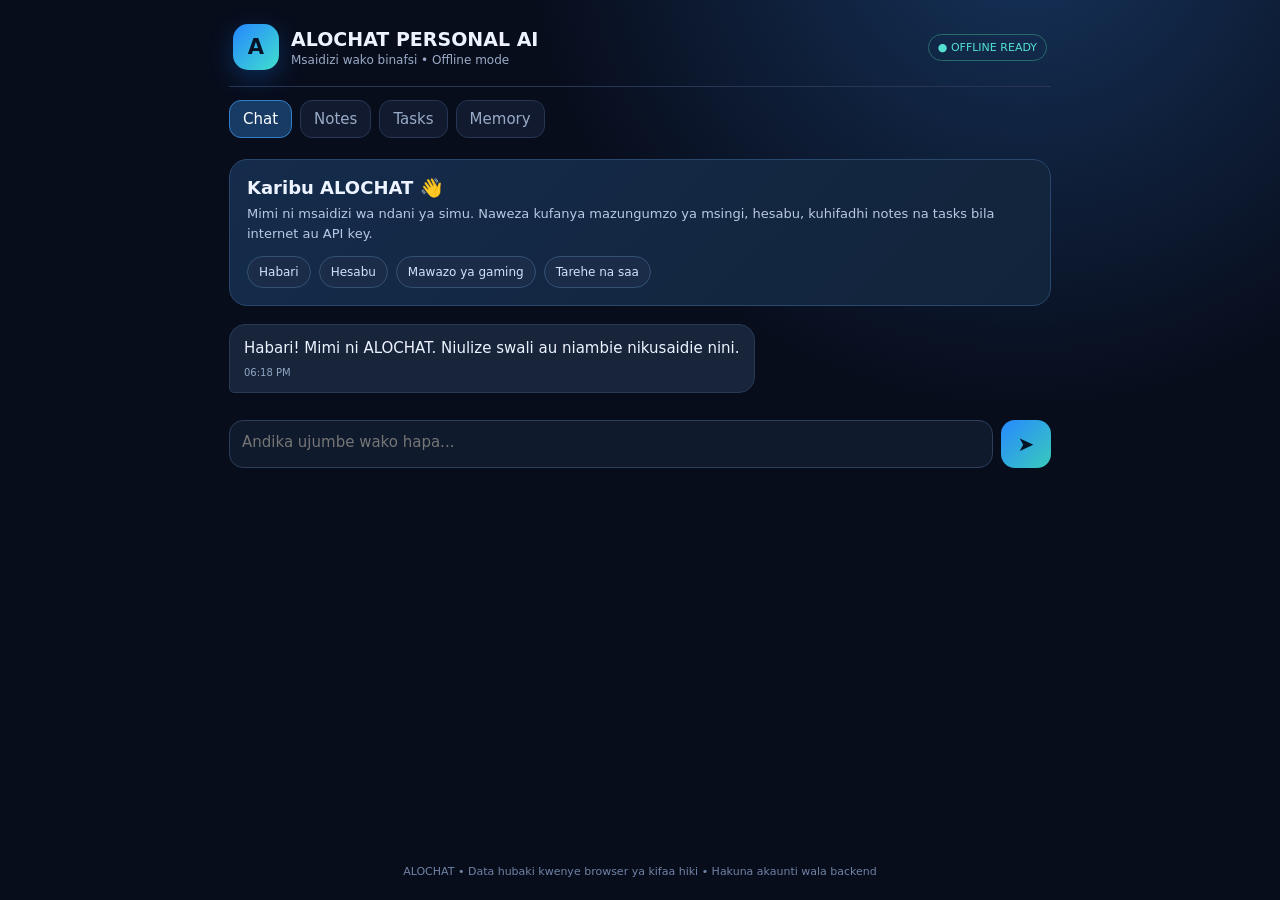
<file: ALOCHAT-Personal-AI-Offline-1.html>
<!doctype html>
<html lang="sw">
<head>
<meta charset="utf-8">
<meta name="viewport" content="width=device-width,initial-scale=1,viewport-fit=cover">
<meta name="theme-color" content="#080d1c">
<title>ALOCHAT Personal AI</title>
<style>
:root{--bg:#080d1c;--panel:#111a2e;--panel2:#17233b;--line:#263653;--text:#edf3ff;--muted:#9aabc7;--blue:#5aa8ff;--cyan:#54e1d2;--user:#173d68;--bot:#17243a}
*{box-sizing:border-box}body{margin:0;background:radial-gradient(circle at 80% -10%,#16345c 0,transparent 35%),var(--bg);color:var(--text);font:15px system-ui,-apple-system,Segoe UI,sans-serif;min-height:100vh}
.app{max-width:850px;margin:auto;min-height:100vh;display:flex;flex-direction:column;padding:14px}
header{display:flex;align-items:center;gap:12px;padding:10px 4px 16px;border-bottom:1px solid var(--line)}
.logo{width:46px;height:46px;border-radius:15px;background:linear-gradient(135deg,#2586ff,#40e0ce);display:grid;place-items:center;color:#061326;font-weight:900;font-size:21px;box-shadow:0 8px 25px #1685ff44}
h1{font-size:19px;margin:0} .sub{font-size:12px;color:var(--muted);margin-top:3px}.status{margin-left:auto;color:var(--cyan);font-size:11px;border:1px solid #276b6a;padding:6px 9px;border-radius:20px;white-space:nowrap}
.tabs{display:flex;gap:8px;overflow:auto;padding:13px 0}.tab{border:1px solid var(--line);background:var(--panel);color:var(--muted);padding:9px 13px;border-radius:12px;white-space:nowrap}.tab.active{background:#173b65;color:white;border-color:#347fc5}
main{flex:1;display:flex;flex-direction:column;min-height:50vh}.welcome{background:linear-gradient(135deg,#142b4b,#12243a);border:1px solid #29486d;border-radius:18px;padding:17px;margin:8px 0 14px}.welcome h2{margin:0 0 6px;font-size:18px}.welcome p{margin:0;color:#b8c9e3;line-height:1.5;font-size:13px}
.chips{display:flex;flex-wrap:wrap;gap:8px;margin-top:13px}.chip{background:#1a2c48;color:#cde3ff;border:1px solid #345172;border-radius:20px;padding:8px 11px;font-size:12px}
#chat{display:flex;flex-direction:column;gap:12px;padding:4px 0 15px}.msg{max-width:88%;padding:12px 14px;border-radius:16px;line-height:1.5;white-space:pre-wrap;overflow-wrap:anywhere}.bot{align-self:flex-start;background:var(--bot);border:1px solid #293a56;border-bottom-left-radius:5px}.user{align-self:flex-end;background:var(--user);border:1px solid #2e6297;border-bottom-right-radius:5px}.time{font-size:10px;color:#91a6c4;margin-top:5px}
.composer{position:sticky;bottom:0;background:linear-gradient(transparent,var(--bg) 18%);padding:12px 0 max(10px,env(safe-area-inset-bottom));display:flex;gap:8px}
textarea,input{font:inherit;color:var(--text);background:#101a2d;border:1px solid #2b3e5c;border-radius:14px;padding:12px;outline:none}textarea:focus,input:focus{border-color:var(--blue)}#prompt{flex:1;resize:none;min-height:48px;max-height:130px}
button{font:inherit;cursor:pointer}.send{width:50px;border:0;border-radius:14px;background:linear-gradient(135deg,#2789ff,#39cbbb);color:#061326;font-size:20px;font-weight:900}
.panel{background:var(--panel);border:1px solid var(--line);border-radius:16px;padding:15px;margin:8px 0}.panel h3{margin:0 0 10px}.muted{color:var(--muted);font-size:13px;line-height:1.5}.row{display:flex;gap:8px;flex-wrap:wrap}.row input{flex:1;min-width:160px}.action{background:#1b3557;border:1px solid #355477;color:#e5f1ff;padding:10px 13px;border-radius:11px}.danger{background:#492532;border-color:#754050}.item{padding:10px 0;border-bottom:1px solid var(--line);display:flex;justify-content:space-between;gap:10px}.item:last-child{border:0}.item small{color:var(--muted)}.hidden{display:none!important}footer{text-align:center;color:#6f83a4;font-size:11px;padding:8px}
</style>
</head>
<body>
<div class="app">
<header><div class="logo">A</div><div><h1>ALOCHAT PERSONAL AI</h1><div class="sub">Msaidizi wako binafsi • Offline mode</div></div><div class="status">● OFFLINE READY</div></header>
<nav class="tabs">
<button class="tab active" data-page="chatPage">Chat</button>
<button class="tab" data-page="notesPage">Notes</button>
<button class="tab" data-page="tasksPage">Tasks</button>
<button class="tab" data-page="memoryPage">Memory</button>
</nav>
<main>
<section id="chatPage">
<div class="welcome"><h2>Karibu ALOCHAT 👋</h2><p>Mimi ni msaidizi wa ndani ya simu. Naweza kufanya mazungumzo ya msingi, hesabu, kuhifadhi notes na tasks bila internet au API key.</p>
<div class="chips"><button class="chip" data-say="Habari ALOCHAT">Habari</button><button class="chip" data-say="Nisaidie kufanya hesabu 25000 + 15000">Hesabu</button><button class="chip" data-say="Nipe mawazo ya content za gaming">Mawazo ya gaming</button><button class="chip" data-say="Saa na tarehe ni ngapi?">Tarehe na saa</button></div></div>
<div id="chat" aria-live="polite"></div>
<div class="composer"><textarea id="prompt" rows="1" placeholder="Andika ujumbe wako hapa..."></textarea><button class="send" id="send" aria-label="Tuma">➤</button></div>
</section>
<section id="notesPage" class="hidden"><div class="panel"><h3>📝 Notes zako</h3><p class="muted">Maandishi yanahifadhiwa kwenye simu hii.</p><textarea id="noteText" style="width:100%;min-height:120px" placeholder="Andika note..."></textarea><div class="row" style="margin-top:9px"><button class="action" id="saveNote">Hifadhi note</button><button class="action danger" id="clearNotes">Futa notes zote</button></div></div><div class="panel"><h3>Notes zilizohifadhiwa</h3><div id="notesList"></div></div></section>
<section id="tasksPage" class="hidden"><div class="panel"><h3>✅ Tasks</h3><div class="row"><input id="taskInput" placeholder="Andika kazi ya kufanya..."><button class="action" id="addTask">Ongeza</button></div><div id="tasksList" style="margin-top:12px"></div></div></section>
<section id="memoryPage" class="hidden"><div class="panel"><h3>🧠 Kumbukumbu ya ALOCHAT</h3><p class="muted">Unaweza kuhifadhi taarifa unazotaka msaidizi akumbuke kwenye kifaa hiki.</p><input id="memoryInput" style="width:100%" placeholder="Mfano: Ninapenda games za open world"><div class="row" style="margin-top:9px"><button class="action" id="addMemory">Hifadhi kumbukumbu</button><button class="action danger" id="clearMemory">Futa kumbukumbu</button></div><div id="memoryList" style="margin-top:12px"></div></div></section>
</main>
<footer>ALOCHAT • Data hubaki kwenye browser ya kifaa hiki • Hakuna akaunti wala backend</footer>
</div>
<script>
(()=>{
const $=id=>document.getElementById(id);
const get=(k,d=[])=>{try{return JSON.parse(localStorage.getItem('alochat_'+k))??d}catch{return d}};
const put=(k,v)=>localStorage.setItem('alochat_'+k,JSON.stringify(v));
let history=get('history',[]);
function addMsg(text,who='bot'){const el=document.createElement('div');el.className='msg '+who;el.textContent=text;const t=document.createElement('div');t.className='time';t.textContent=new Date().toLocaleTimeString([],{hour:'2-digit',minute:'2-digit'});el.appendChild(t);$('chat').appendChild(el);$('chat').scrollTop=$('chat').scrollHeight;}
function restore(){history.forEach(m=>addMsg(m.text,m.who));if(!history.length)addMsg('Habari! Mimi ni ALOCHAT. Niulize swali au niambie nikusaidie nini.');}
function reply(raw){
 const s=raw.trim(),q=s.toLowerCase(),mem=get('memory',[]);
 const notes=get('notes',[]),tasks=get('tasks',[]);
 if(/^(habari|mambo|vipi|hello|hi|hey)\b/.test(q))return 'Habari! Nipo tayari kukusaidia. Unaendeleaje leo?';
 if(/jina lako|wewe ni nani|who are you/.test(q))return 'Mimi ni ALOCHAT PERSONAL AI, msaidizi wa ndani ya kifaa uliotengenezwa kwa ajili yako. Nafanya kazi offline bila API key.';
 if(/saa|tarehe|date|time/.test(q))return 'Sasa ni '+new Date().toLocaleString('sw-TZ',{dateStyle:'full',timeStyle:'short'})+'.';
 if(/kumbukumbu|unakumbuka|memory/.test(q))return mem.length?'Kumbukumbu nilizohifadhi:\n• '+mem.join('\n• '):'Bado huna kumbukumbu. Fungua sehemu ya Memory kuhifadhi taarifa.';
 if(/notes|maandishi yangu/.test(q))return 'Una notes '+notes.length+'. Fungua sehemu ya Notes kuziona au kuongeza nyingine.';
 if(/task|kazi zangu/.test(q))return 'Una tasks '+tasks.length+'. Fungua sehemu ya Tasks kuzisimamia.';
 if(/msaada|help|unaweza kufanya nini/.test(q))return 'Naweza:\n• Kujibu salamu na maswali ya kawaida ya msingi\n• Kufanya hesabu, mfano 15000 + 25000\n• Kutoa mawazo ya content na gaming\n• Kuonyesha tarehe na saa\n• Kuhifadhi notes, tasks na kumbukumbu\n\nKumbuka: Hii ni assistant ya offline yenye majibu ya kanuni, si modeli kubwa ya AI.';
 const math=s.match(/(?:hesabu|calculate|ni ngapi|jibu)\s*[:：]?\s*([0-9+\-*/().%\s]+)/i)||s.match(/^\s*([0-9][0-9+\-*/().%\s]*)\s*$/);
 if(math){try{const expr=math[1].trim();if(!/^[0-9+\-*/().%\s]+$/.test(expr))throw 0;const result=Function('"use strict";return ('+expr+')')();if(!Number.isFinite(result))throw 0;return 'Jibu ni: '+result;}catch{return 'Sijaweza kutambua hesabu hiyo. Mfano: 25000 + 15000';}}
 if(/content|video|tiktok|gaming|mchezo|game/.test(q))return 'Mawazo ya content za gaming:\n1. Jaribu challenge ngumu kwenye Free Fire.\n2. Linganisha game mbili za open-world.\n3. Tengeneza video ya tips 3 za kuboresha gameplay.\n4. Rekodi reaction yako unapopoteza au kushinda.\n5. Tengeneza story fupi ya gamer.\n\nNiambie game unayotaka ili nitoe mawazo yanayoendana nayo.';
 if(/asante|thanks/.test(q))return 'Karibu sana! Nipo hapa kukusaidia.';
 if(/hali ya hewa|weather/.test(q))return 'Taarifa za hali ya hewa zinahitaji internet. Kwa sasa niko offline.';
 if(/internet|mtandaoni|habari za leo|latest|sasa hivi/.test(q))return 'Ili kupata taarifa za sasa au kutafuta mtandaoni, nahitaji internet. Kwa sasa ninafanya kazi offline.';
 if(/nakupenda|love you/.test(q))return 'Asante! 😊 Nipo hapa kukusaidia kwa kadri niwezavyo.';
 return 'Nimepokea ujumbe wako: "'+s+'".\n\nKwa sasa nina uwezo wa offline wa msingi, hivyo siwezi kuelewa kila swali kama AI kubwa ya mtandaoni. Jaribu kuandika "msaada" kuona ninachoweza kufanya, au niulize hesabu.';
}
function send(text){const s=(text??$('prompt').value).trim();if(!s)return;addMsg(s,'user');history.push({text:s,who:'user'});const r=reply(s);addMsg(r,'bot');history.push({text:r,who:'bot'});put('history',history.slice(-80));$('prompt').value='';$('prompt').style.height='auto';}
$('send').onclick=()=>send();$('prompt').addEventListener('keydown',e=>{if(e.key==='Enter'&&!e.shiftKey){e.preventDefault();send();}});$('prompt').addEventListener('input',e=>{e.target.style.height='auto';e.target.style.height=Math.min(e.target.scrollHeight,130)+'px';});
document.querySelectorAll('[data-say]').forEach(b=>b.onclick=()=>send(b.dataset.say));
document.querySelectorAll('.tab').forEach(b=>b.onclick=()=>{document.querySelectorAll('.tab').forEach(x=>x.classList.toggle('active',x===b));['chatPage','notesPage','tasksPage','memoryPage'].forEach(id=>$(id).classList.toggle('hidden',id!==b.dataset.page));renderAll();});
function renderAll(){
 const notes=get('notes',[]);$('notesList').innerHTML='';notes.forEach((n,i)=>{const d=document.createElement('div');d.className='item';const span=document.createElement('span');span.textContent=n;const del=document.createElement('button');del.className='action danger';del.textContent='Futa';del.onclick=()=>{notes.splice(i,1);put('notes',notes);renderAll()};d.append(span,del);$('notesList').append(d)});if(!notes.length)$('notesList').textContent='Bado hakuna notes.';
 const tasks=get('tasks',[]);$('tasksList').innerHTML='';tasks.forEach((t,i)=>{const d=document.createElement('div');d.className='item';const label=document.createElement('label');const cb=document.createElement('input');cb.type='checkbox';cb.checked=t.done;cb.onchange=()=>{tasks[i].done=cb.checked;put('tasks',tasks);renderAll()};label.append(cb,document.createTextNode(' '+t.text));if(t.done)label.style.textDecoration='line-through';const del=document.createElement('button');del.className='action danger';del.textContent='×';del.onclick=()=>{tasks.splice(i,1);put('tasks',tasks);renderAll()};d.append(label,del);$('tasksList').append(d)});if(!tasks.length)$('tasksList').textContent='Bado hakuna tasks.';
 const memories=get('memory',[]);$('memoryList').innerHTML='';memories.forEach((m,i)=>{const d=document.createElement('div');d.className='item';const sp=document.createElement('span');sp.textContent=m;const del=document.createElement('button');del.className='action danger';del.textContent='Futa';del.onclick=()=>{memories.splice(i,1);put('memory',memories);renderAll()};d.append(sp,del);$('memoryList').append(d)});if(!memories.length)$('memoryList').textContent='Bado hakuna kumbukumbu.';
}
$('saveNote').onclick=()=>{const v=$('noteText').value.trim();if(v){const a=get('notes',[]);a.unshift(v);put('notes',a);$('noteText').value='';renderAll();alert('Note imehifadhiwa kwenye simu.')}};
$('clearNotes').onclick=()=>{if(confirm('Una uhakika unataka kufuta notes zote?')){put('notes',[]);renderAll()}};
$('addTask').onclick=()=>{const v=$('taskInput').value.trim();if(v){const a=get('tasks',[]);a.push({text:v,done:false});put('tasks',a);$('taskInput').value='';renderAll()}};
$('taskInput').addEventListener('keydown',e=>{if(e.key==='Enter')$('addTask').click()});
$('addMemory').onclick=()=>{const v=$('memoryInput').value.trim();if(v){const a=get('memory',[]);a.push(v);put('memory',a);$('memoryInput').value='';renderAll();alert('Kumbukumbu imehifadhiwa.')}};
$('clearMemory').onclick=()=>{if(confirm('Futa kumbukumbu zote?')){put('memory',[]);renderAll()}};
restore();renderAll();
})();
</script>
</body></html>
</file>
